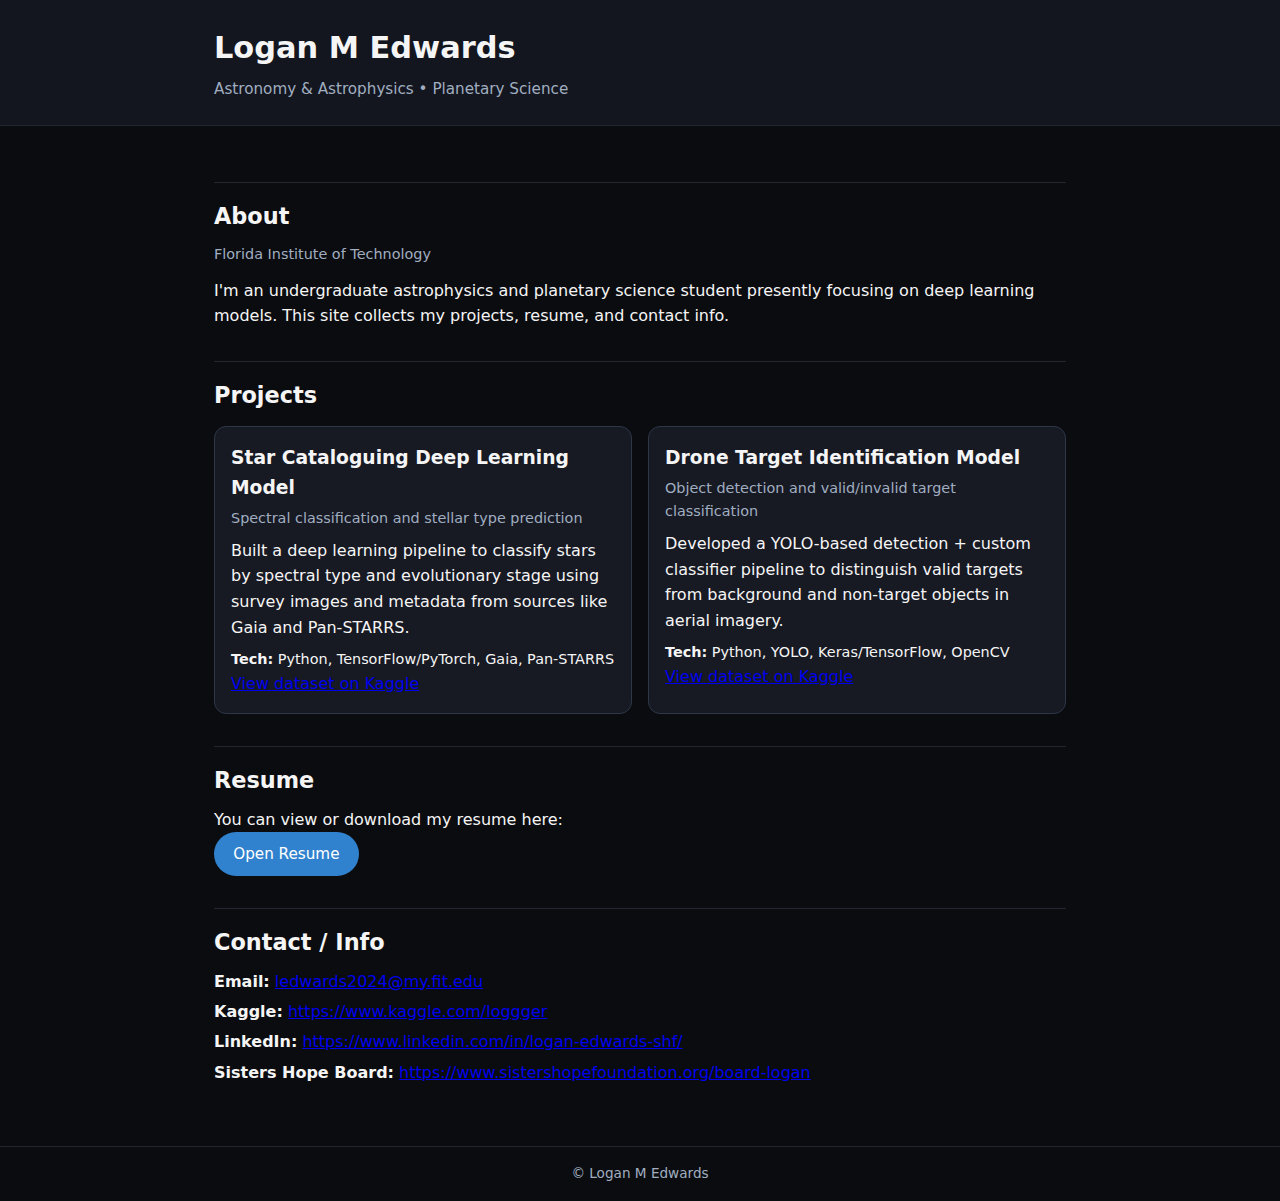
<file: index.html>
<!DOCTYPE html>
<html lang="en">
<head>
  <meta charset="UTF-8">
  <title>Logan Edwards – Profile</title>
  <meta name="viewport" content="width=device-width, initial-scale=1">
  <link rel="stylesheet" href="style.css">
</head>
<body>
  <header class="site-header">
    <div class="container header-content">
      <h1 class="site-title">Logan M Edwards</h1>
      <p class="site-tagline">Astronomy &amp; Astrophysics • Planetary Science</p>
    </div>
  </header>

  <main class="container">
    <section id="about" class="section">
      <h2>About</h2>
      <p class="location">Florida Institute of Technology</p>
      <p>
        I'm an undergraduate astrophysics and planetary science student presently focusing on deep learning models. This site collects my projects,
        resume, and contact info.
      </p>
    </section>

    <section id="projects" class="section">
      <h2>Projects</h2>

      <div class="projects-grid">
        <article class="project-card">
          <h3>Star Cataloguing Deep Learning Model</h3>
          <p class="project-subtitle">Spectral classification and stellar type prediction</p>
          <p>
            Built a deep learning pipeline to classify stars by spectral type and
            evolutionary stage using survey images and metadata from sources like
            Gaia and Pan-STARRS.
          </p>
          <p class="project-tech">
            <strong>Tech:</strong> Python, TensorFlow/PyTorch, Gaia, Pan-STARRS
          </p>
          <p>
            <a href="https://www.kaggle.com/datasets/loggger/star-image-bundles"
               target="_blank" rel="noopener">
              View dataset on Kaggle
            </a>
          </p>
        </article>

        <article class="project-card">
          <h3>Drone Target Identification Model</h3>
          <p class="project-subtitle">Object detection and valid/invalid target classification</p>
          <p>
            Developed a YOLO-based detection + custom classifier pipeline to distinguish
            valid targets from background and non-target objects in aerial imagery.
          </p>
          <p class="project-tech">
            <strong>Tech:</strong> Python, YOLO, Keras/TensorFlow, OpenCV
          </p>
          <p>
            <a href="https://www.kaggle.com/datasets/loggger/fpv-images"
               target="_blank" rel="noopener">
              View dataset on Kaggle
            </a>
          </p>
        </article>
      </div>
    </section>

    <section id="resume" class="section">
      <h2>Resume</h2>
      <p>You can view or download my resume here:</p>
      <p>
        <a class="btn"
           href="https://drive.google.com/file/d/12Fj_U3EsNnuSaozSn5iEALN8wzyPvucZ/view?usp=sharing"
           target="_blank" rel="noopener">
          Open Resume
        </a>
      </p>
    </section>

    <section id="contact" class="section">
      <h2>Contact / Info</h2>
      <ul class="contact-list">
        <li>
          <strong>Email:</strong>
          <a href="mailto:ledwards2024@my.fit.edu">ledwards2024@my.fit.edu</a>
        </li>
        <li>
          <strong>Kaggle:</strong>
          <a href="https://www.kaggle.com/loggger" target="_blank" rel="noopener">
            https://www.kaggle.com/loggger
          </a>
        </li>
        <li>
          <strong>LinkedIn:</strong>
          <a href="https://www.linkedin.com/in/logan-edwards-shf/" target="_blank" rel="noopener">
            https://www.linkedin.com/in/logan-edwards-shf/
          </a>
        </li>
        <li>
          <strong>Sisters Hope Board:</strong>
          <a href="https://www.sistershopefoundation.org/board-logan"
             target="_blank" rel="noopener">
            https://www.sistershopefoundation.org/board-logan
          </a>
        </li>
      </ul>
    </section>
  </main>

  <footer class="site-footer">
    <p>&copy; Logan M Edwards</p>
  </footer>
</body>
</html>
</file>
<file: style.css>
* {
  box-sizing: border-box;
  margin: 0;
  padding: 0;
}

body {
  font-family: system-ui, -apple-system, BlinkMacSystemFont, "Segoe UI", sans-serif;
  background: #0b0c10;
  color: #f5f5f5;
  line-height: 1.6;
}

.container {
  max-width: 900px;
  margin: 0 auto;
  padding: 1.5rem;
}

.site-header {
  background: #14161f;
  border-bottom: 1px solid #222633;
}

.header-content {
  display: flex;
  flex-direction: column;
  align-items: flex-start;
  gap: 0.25rem;
}

.site-title {
  font-size: 1.9rem;
}

.site-tagline {
  color: #a0aec0;
  font-size: 0.95rem;
}

.section {
  margin-top: 2rem;
  padding-top: 1rem;
  border-top: 1px solid #222633;
}

.section h2 {
  font-size: 1.4rem;
  margin-bottom: 0.5rem;
}

.location {
  color: #a0aec0;
  font-size: 0.9rem;
  margin-bottom: 0.75rem;
}

.projects-grid {
  display: grid;
  grid-template-columns: repeat(auto-fit, minmax(240px, 1fr));
  gap: 1rem;
  margin-top: 0.75rem;
}

.project-card {
  padding: 1rem;
  border-radius: 0.75rem;
  background: #171923;
  border: 1px solid #2d3748;
}

.project-card h3 {
  margin-bottom: 0.25rem;
}

.project-subtitle {
  color: #a0aec0;
  font-size: 0.9rem;
  margin-bottom: 0.5rem;
}

.project-tech {
  font-size: 0.9rem;
  margin-top: 0.5rem;
}

.btn {
  display: inline-block;
  padding: 0.6rem 1.2rem;
  border-radius: 999px;
  border: none;
  background: #3182ce;
  color: white;
  text-decoration: none;
  font-size: 0.95rem;
}

.btn:hover {
  background: #2b6cb0;
}

.contact-list {
  list-style: none;
  margin-top: 0.5rem;
}

.contact-list li {
  margin-bottom: 0.3rem;
}

.site-footer {
  margin-top: 2rem;
  padding: 1rem 0;
  border-top: 1px solid #222633;
  font-size: 0.85rem;
  color: #a0aec0;
  text-align: center;
}
</file>
